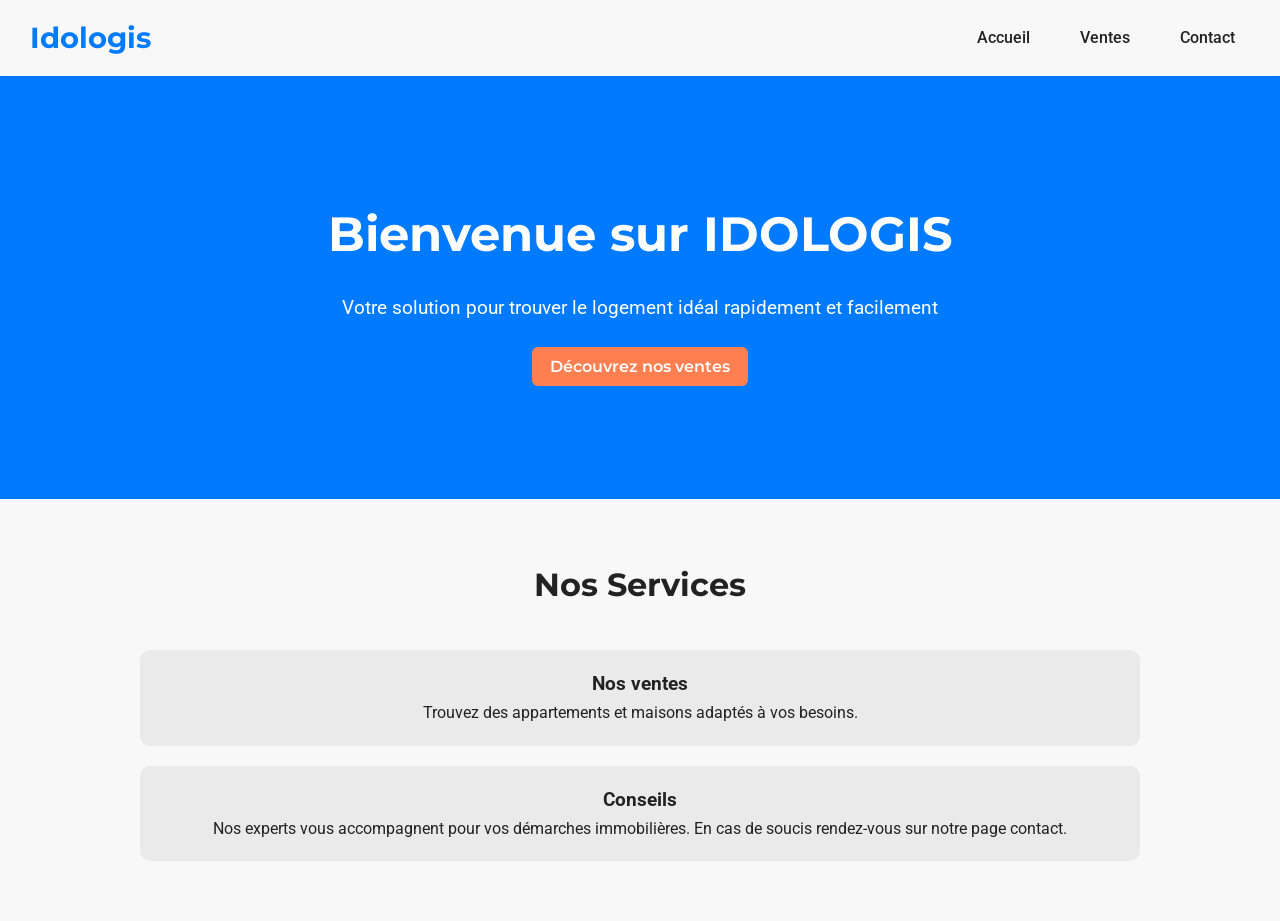
<file: AP1/Offres de mobiliers/index.html>
<!DOCTYPE html>
<html lang="fr">
<head>
    <meta charset="UTF-8">
    <meta name="viewport" content="width=device-width, initial-scale=1.0">
    <title>Idologis - Accueil</title>
    <link href="https://fonts.googleapis.com/css2?family=Montserrat:wght@400;600;700&family=Roboto:wght@400;500&display=swap" rel="stylesheet">
    <link rel="stylesheet" href="style.css">
</head>
<body>

<header>
    <div class="logo">Idologis</div>
    
    <nav>
        <ul>
            <li><a href="index.html">Accueil</a></li>
            <li><a href="ventes.html">Ventes</a></li>
            <li><a href="contact.html">Contact</a></li>
        </ul>
    </nav>
</header>

<section class="hero">
    <h1>Bienvenue sur IDOLOGIS</h1>
    <p>Votre solution pour trouver le logement idéal rapidement et facilement</p>
    <a href="ventes.html" class="btn-primary">Découvrez nos ventes</a>
</section>

<section class="section">
    <h2>Nos Services</h2>
    <div class="cards">
        <div class="card">
            <h3>Nos ventes</h3>
            <p>Trouvez des appartements et maisons adaptés à vos besoins.</p>
        </div>
        <div class="card">
            <h3>Conseils</h3>
            <p>Nos experts vous accompagnent pour vos démarches immobilières. En cas de soucis rendez-vous sur notre page contact.</p>
        </div>
    </div>
</section>
</body>
</html>
</file>
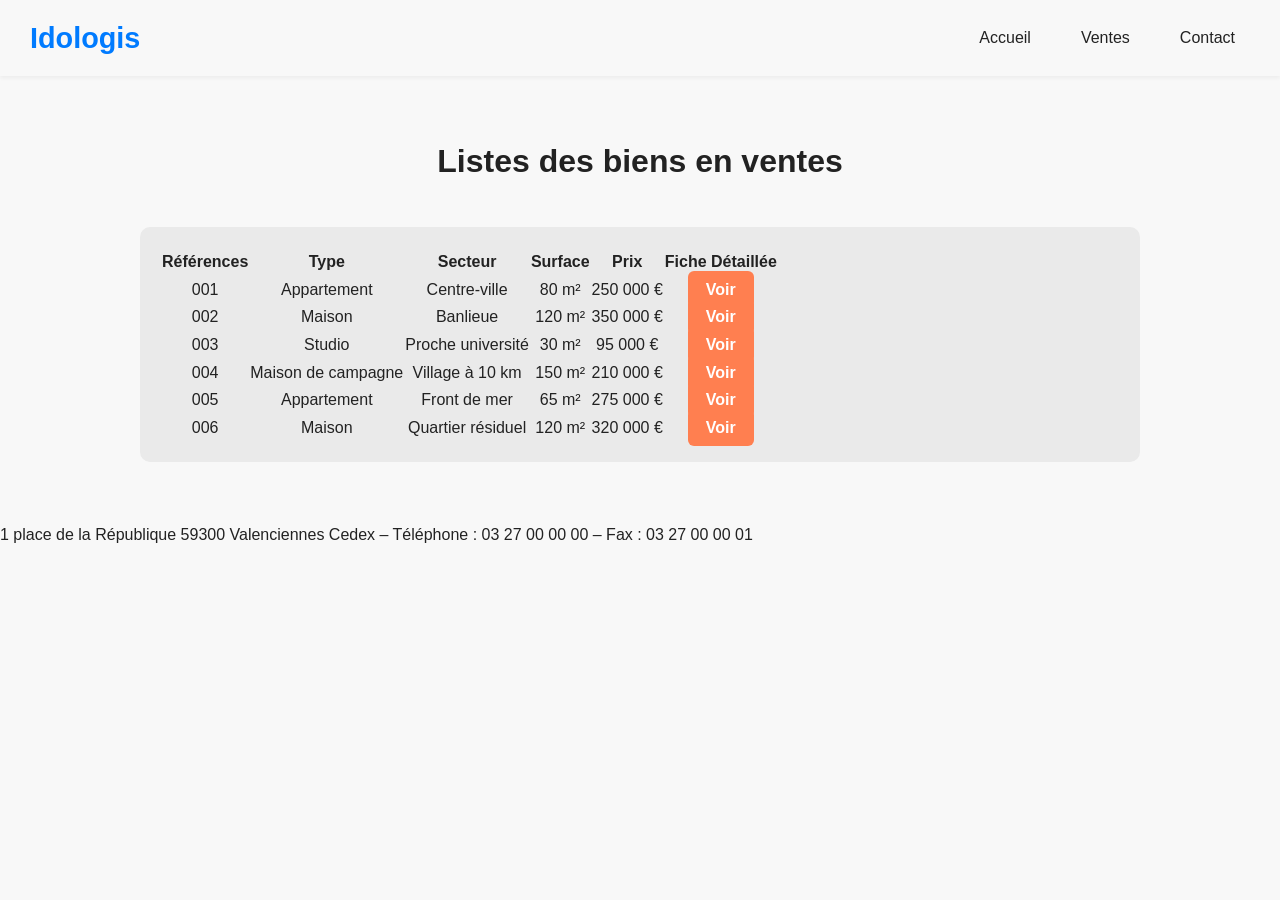
<file: AP1/Offres de mobiliers/ventes.html>
<!DOCTYPE html>
<html lang="fr">
<head>
  <meta charset="UTF-8">
  <title>Site Immobilier</title>
  <link rel="stylesheet" href="style.css">
</head>
<body>

  <!-- Header avec logo et navigation -->
  <header>
    <div class="logo">Idologis</div>
    <nav>
      <ul>
            <li><a href="index.html">Accueil</a></li>
            <li><a href="ventes.html">Ventes</a></li>
            <li><a href="contact.html">Contact</a></li>
      </ul>
    </nav>
  </header>

  <!-- Section Liste des biens -->
  <section class="section">
    <h2>Listes des biens en ventes</h2>
    <div class="cards">
      <div class="card">
        <table>
          <tr>
            <th>Références</th>
            <th>Type</th>
            <th>Secteur</th>
            <th>Surface</th>
            <th>Prix</th>
            <th>Fiche Détaillée</th>
          </tr>
          <tr>
            <td>001</td>
            <td>Appartement</td>
            <td>Centre-ville</td>
            <td>80 m²</td>
            <td>250 000 €</td>
            <td><a href="ventes1.html" class="btn-primary">Voir</a></td>
          </tr>
          <tr>
            <td>002</td>
            <td>Maison</td>
            <td>Banlieue</td>
            <td>120 m²</td>
            <td>350 000 €</td>
            <td><a href="ventes2.html" class="btn-primary">Voir</a></td>
          </tr>
          <tr>
            <td>003</td>
            <td>Studio</td>
            <td>Proche université</td>
            <td>30 m²</td>
            <td>95 000 €</td>
            <td><a href="ventes3.html" class="btn-primary">Voir</a></td>
          </tr>
          <tr>
            <td>004</td>
            <td>Maison de campagne</td>
            <td>Village à 10 km</td>
            <td>150 m²</td>
            <td>210 000 €</td>
            <td><a href="ventes4.html" class="btn-primary">Voir</a></td>
          </tr>
            <td>005</td>
            <td>Appartement</td>
            <td>Front de mer</td>
            <td>65 m²</td>
            <td>275 000 €</td>
            <td><a href="ventes5.html" class="btn-primary">Voir</a></td>
          </tr>
          <tr>
            <td>006</td>
            <td>Maison</td>
            <td>Quartier résiduel</td>
            <td>120 m²</td>
            <td>320 000 €</td>
            <td><a href="ventes6.html" class="btn-primary">Voir</a></td>
          </tr>
        </table>
      </div>
    </div>
  </section>

  <!-- Footer -->
  <footer>
    1 place de la République 59300 Valenciennes Cedex – Téléphone : 03 27 00 00 00 – Fax : 03 27 00 00 01 
  </footer>

</body>
</html>
</file>
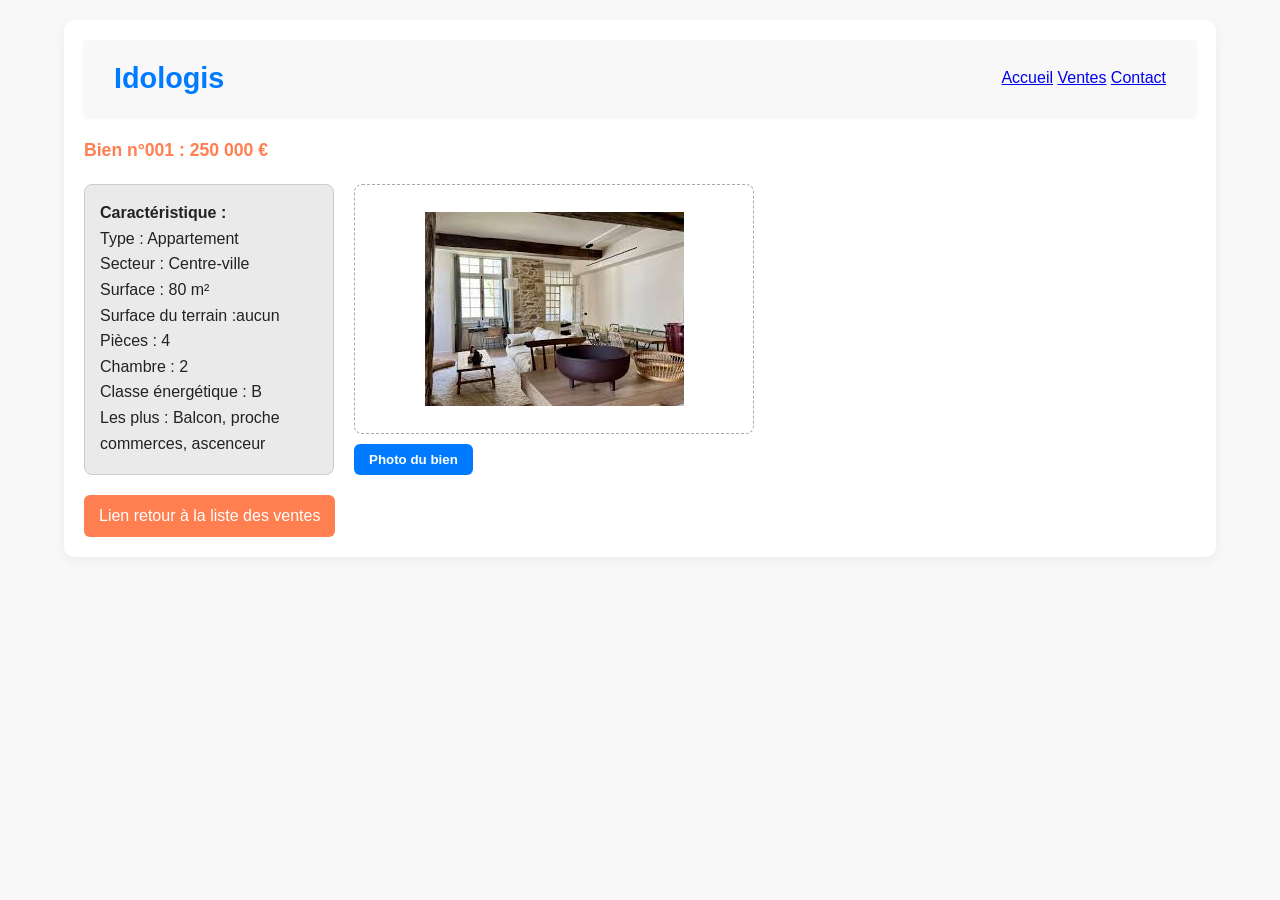
<file: AP1/Offres de mobiliers/ventes1.html>
<!DOCTYPE html>
<html lang="fr">
<head>
    <meta charset="UTF-8">
    <title>Vente - Agence Immobilière</title>
    <link rel="stylesheet" href="style.css">
</head>
<body>
    <div class="container">

        <!-- En-tête -->
        <header>
            <div class="logo">Idologis</div>
            <nav>
                <a href="index.html">Accueil</a>
                <a href="ventes.html">Ventes</a>
                <a href="contact.html">Contact</a>
            </nav>
        </header>

        <!-- Informations Bien -->
        <div class="vente-info">
            Bien n°001 : 250 000 €
        </div>

        <div class="content">
            <!-- Caractéristiques -->
            <div class="caracteristiques">
                <p><strong>Caractéristique :</strong></p>
                <p>Type : Appartement</p>
                <p>Secteur : Centre-ville</p>
                <p>Surface : 80 m²</p>
                <p>Surface du terrain :aucun</p>
                <p>Pièces : 4</p>
                <p>Chambre : 2</p>
                <p>Classe énergétique : B</p>
                <p>Les plus : Balcon, proche commerces, ascenceur</p>
            </div>

            <!-- Photo Bien -->
            <div>
                <div class="photo-bien"><img src="bien1.jpg" alt="bien1"></div>
                <button class="bouton-photo">Photo du bien</button>
            </div>
        </div>

        <!-- Lien retour -->
        <a href="ventes.html" class="retour">Lien retour à la liste des ventes</a>

    </div>
</body>
</html>
</file>
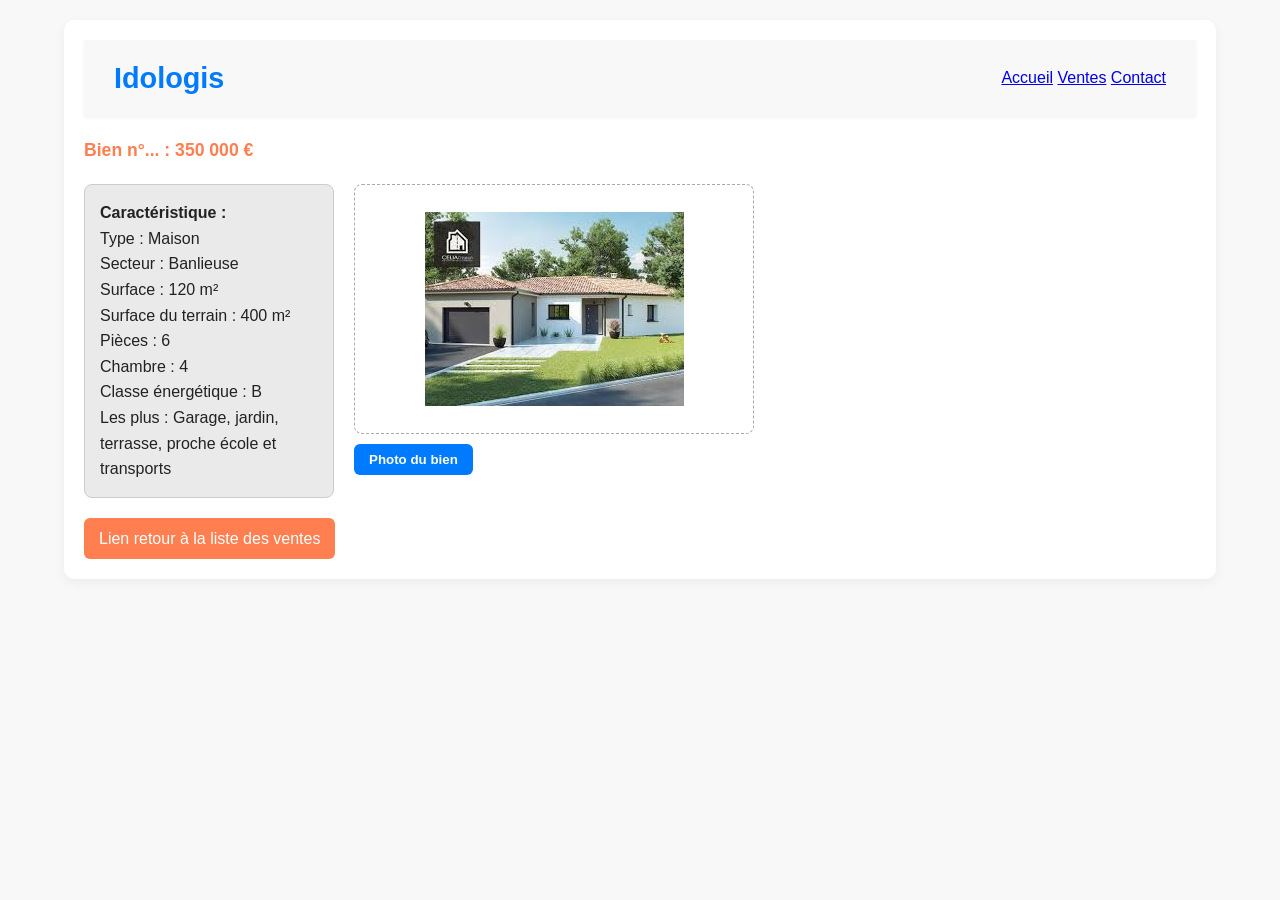
<file: AP1/Offres de mobiliers/ventes2.html>
<!DOCTYPE html>
<html lang="fr">
<head>
    <meta charset="UTF-8">
    <title>Vente - Agence Immobilière</title>
    <link rel="stylesheet" href="style.css">
</head>
<body>
    <div class="container">

        <!-- En-tête -->
        <header>
            <div class="logo">Idologis</div>
            <nav>
                <a href="index.html">Accueil</a>
                <a href="ventes.html">Ventes</a>
                <a href="contact.html">Contact</a>
            </nav>
        </header>

        <!-- Informations Bien -->
        <div class="vente-info">
            Bien n°... : 350 000 €
        </div>

        <div class="content">
            <!-- Caractéristiques -->
            <div class="caracteristiques">
                <p><strong>Caractéristique :</strong></p>
                <p>Type : Maison</p>
                <p>Secteur : Banlieuse</p>
                <p>Surface : 120 m²</p>
                <p>Surface du terrain : 400 m²</p>
                <p>Pièces : 6</p>
                <p>Chambre : 4</p>
                <p>Classe énergétique : B</p>
                <p>Les plus : Garage, jardin, terrasse, proche école et transports</p>
            </div>

            <!-- Photo Bien -->
            <div>
                <div class="photo-bien"><img src="bien2.jpg" alt="bien2"></div>
                <button class="bouton-photo">Photo du bien</button>
            </div>
        </div>

        <!-- Lien retour -->
        <a href="ventes.html" class="retour">Lien retour à la liste des ventes</a>

    </div>
</body>
</html>
</file>
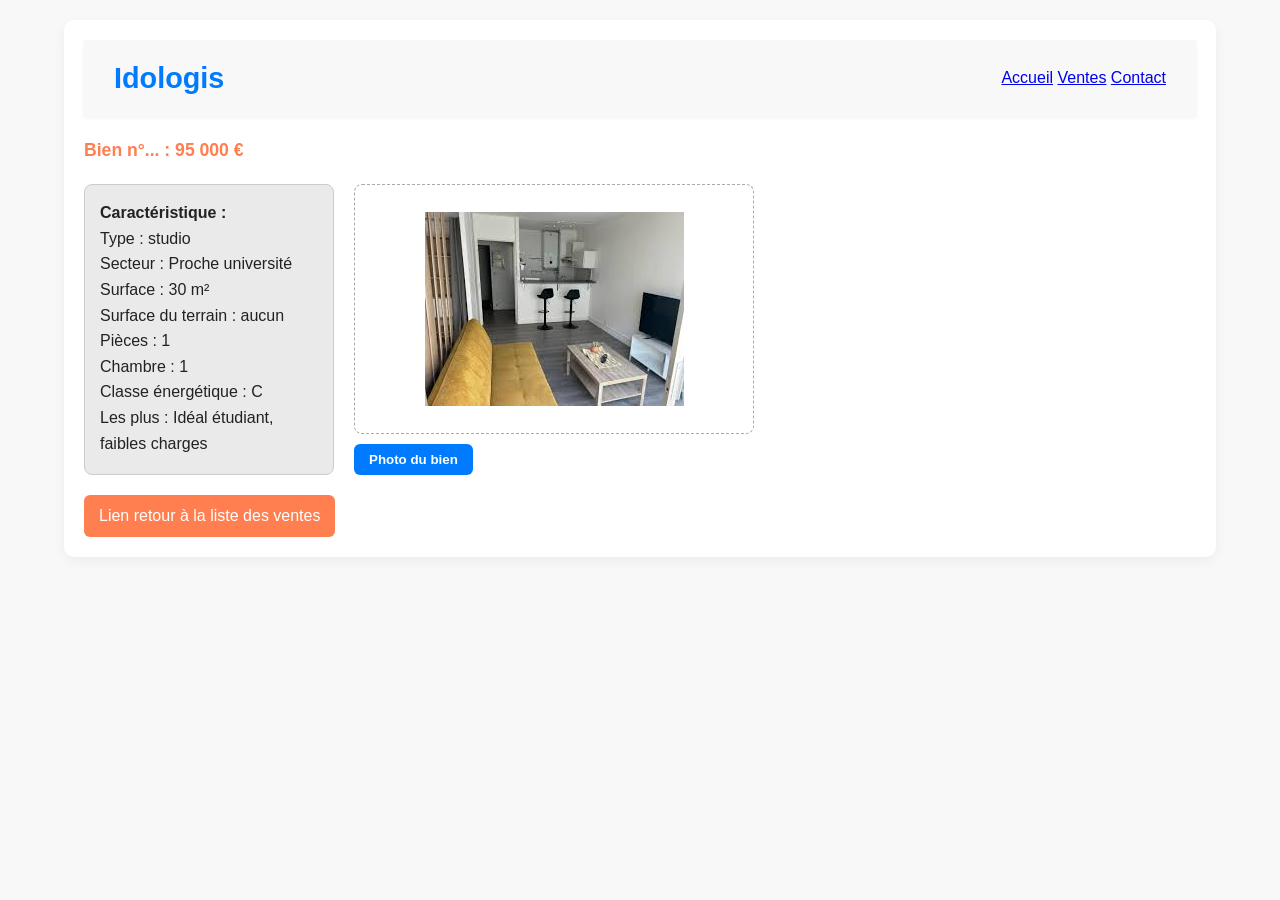
<file: AP1/Offres de mobiliers/ventes3.html>
<!DOCTYPE html>
<html lang="fr">
<head>
    <meta charset="UTF-8">
    <title>Vente - Agence Immobilière</title>
    <link rel="stylesheet" href="style.css">
</head>
<body>
    <div class="container">

        <!-- En-tête -->
        <header>
            <div class="logo">Idologis</div>
            <nav>
                <a href="index.html">Accueil</a>
                <a href="ventes.html">Ventes</a>
                <a href="contact.html">Contact</a>
            </nav>
        </header>

        <!-- Informations Bien -->
        <div class="vente-info">
            Bien n°... : 95 000 €
        </div>

        <div class="content">
            <!-- Caractéristiques -->
            <div class="caracteristiques">
                <p><strong>Caractéristique :</strong></p>
                <p>Type : studio</p>
                <p>Secteur : Proche université</p>
                <p>Surface : 30 m²</p>
                <p>Surface du terrain : aucun</p>
                <p>Pièces : 1</p>
                <p>Chambre : 1</p>
                <p>Classe énergétique : C</p>
                <p>Les plus : Idéal étudiant, faibles charges</p>
            </div>

            <!-- Photo Bien -->
            <div>
                <div class="photo-bien"><img src="bien3.jpg" alt="bien3"></div>
                <button class="bouton-photo">Photo du bien</button>
            </div>
        </div>

        <!-- Lien retour -->
        <a href="ventes.html" class="retour">Lien retour à la liste des ventes</a>

    </div>
</body>
</html>
</file>
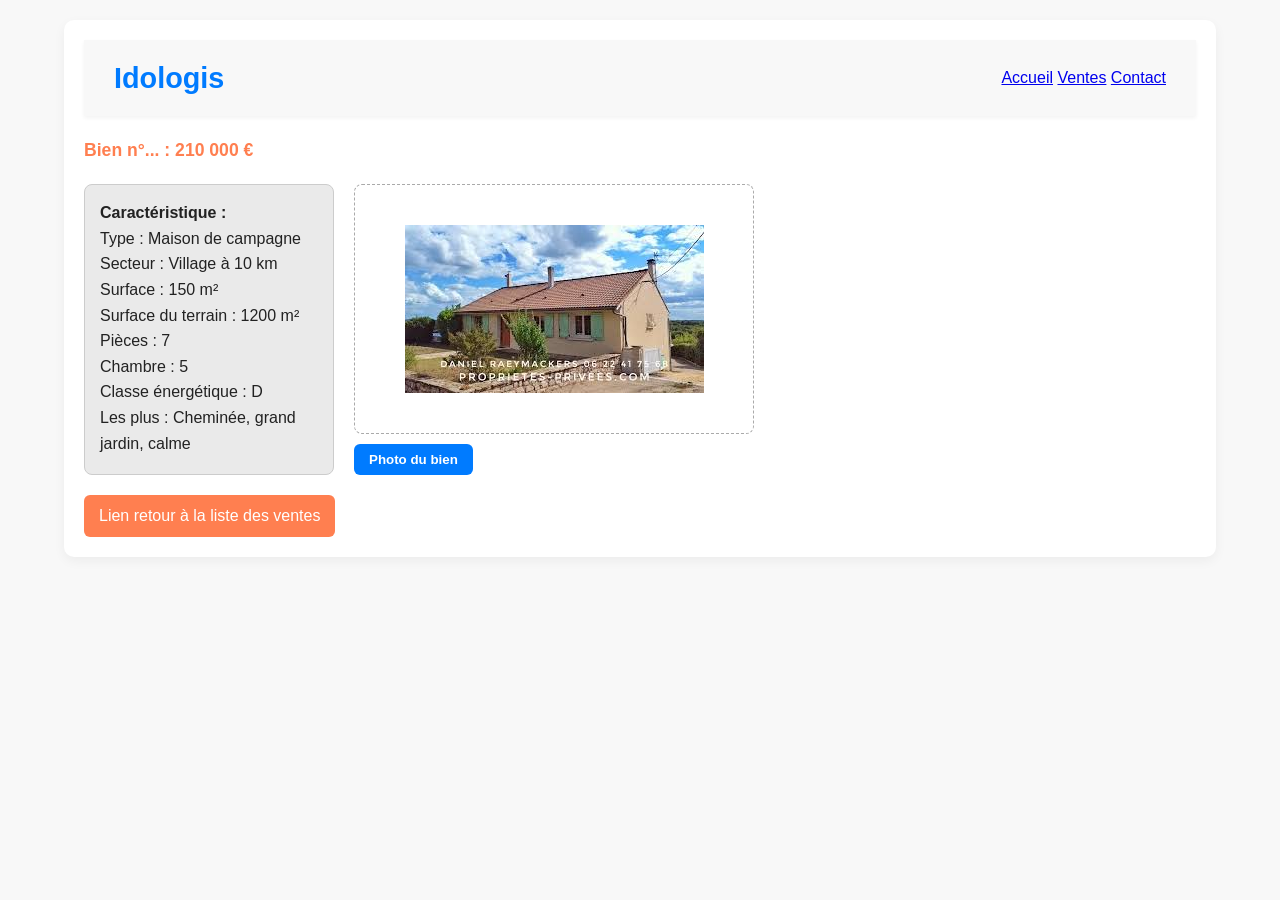
<file: AP1/Offres de mobiliers/ventes4.html>
<!DOCTYPE html>
<html lang="fr">
<head>
    <meta charset="UTF-8">
    <title>Vente - Agence Immobilière</title>
    <link rel="stylesheet" href="style.css">
</head>
<body>
    <div class="container">

        <!-- En-tête -->
        <header>
            <div class="logo">Idologis</div>
            <nav>
                <a href="index.html">Accueil</a>
                <a href="ventes.html">Ventes</a>
                <a href="contact.html">Contact</a>
            </nav>
        </header>

        <!-- Informations Bien -->
        <div class="vente-info">
            Bien n°... : 210 000 €
        </div>

        <div class="content">
            <!-- Caractéristiques -->
            <div class="caracteristiques">
                <p><strong>Caractéristique :</strong></p>
                <p>Type : Maison de campagne</p>
                <p>Secteur : Village à 10 km</p>
                <p>Surface : 150 m²</p>
                <p>Surface du terrain : 1200 m²</p>
                <p>Pièces : 7</p>
                <p>Chambre : 5</p>
                <p>Classe énergétique : D</p>
                <p>Les plus : Cheminée, grand jardin, calme</p>
            </div>

            <!-- Photo Bien -->
            <div>
                <div class="photo-bien"><img src="bien4.jpg" alt="bien4"></div>
                <button class="bouton-photo">Photo du bien</button>
            </div>
        </div>

        <!-- Lien retour -->
        <a href="ventes.html" class="retour">Lien retour à la liste des ventes</a>

    </div>
</body>
</html>
</file>
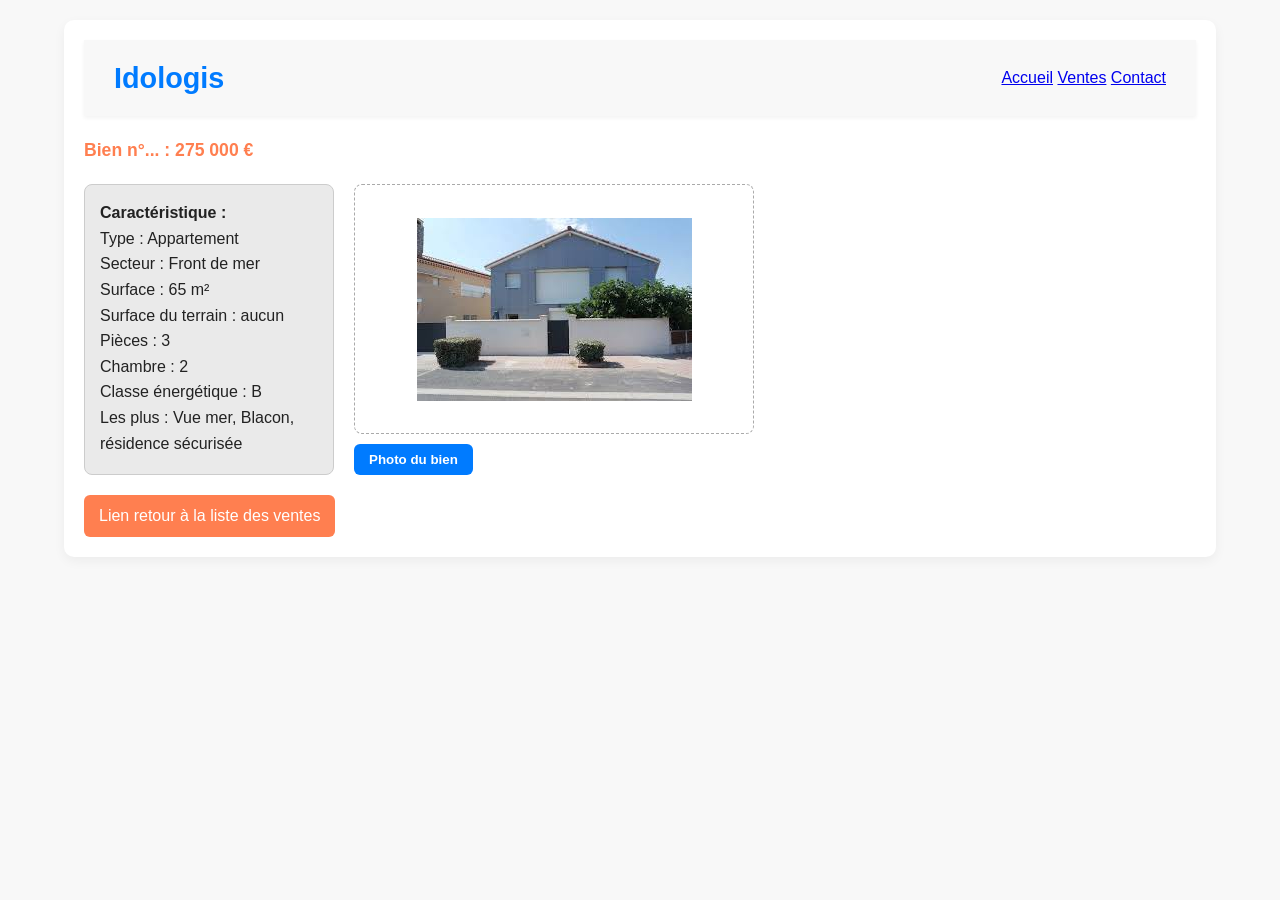
<file: AP1/Offres de mobiliers/ventes5.html>
<!DOCTYPE html>
<html lang="fr">
<head>
    <meta charset="UTF-8">
    <title>Vente - Agence Immobilière</title>
    <link rel="stylesheet" href="style.css">
</head>
<body>
    <div class="container">

        <!-- En-tête -->
        <header>
            <div class="logo">Idologis</div>
            <nav>
                <a href="index.html">Accueil</a>
                <a href="ventes.html">Ventes</a>
                <a href="contact.html">Contact</a>
            </nav>
        </header>

        <!-- Informations Bien -->
        <div class="vente-info">
            Bien n°... : 275 000 €
        </div>

        <div class="content">
            <!-- Caractéristiques -->
            <div class="caracteristiques">
                <p><strong>Caractéristique :</strong></p>
                <p>Type : Appartement</p>
                <p>Secteur : Front de mer</p>
                <p>Surface : 65 m²</p>
                <p>Surface du terrain : aucun</p>
                <p>Pièces : 3</p>
                <p>Chambre : 2</p>
                <p>Classe énergétique : B</p>
                <p>Les plus : Vue mer, Blacon, résidence sécurisée</p>
            </div>

            <!-- Photo Bien -->
            <div>
                <div class="photo-bien"><img src="bien5.jpg" alt="bien5"></div>
                <button class="bouton-photo">Photo du bien</button>
            </div>
        </div>

        <!-- Lien retour -->
        <a href="ventes.html" class="retour">Lien retour à la liste des ventes</a>

    </div>
</body>
</html>
</file>
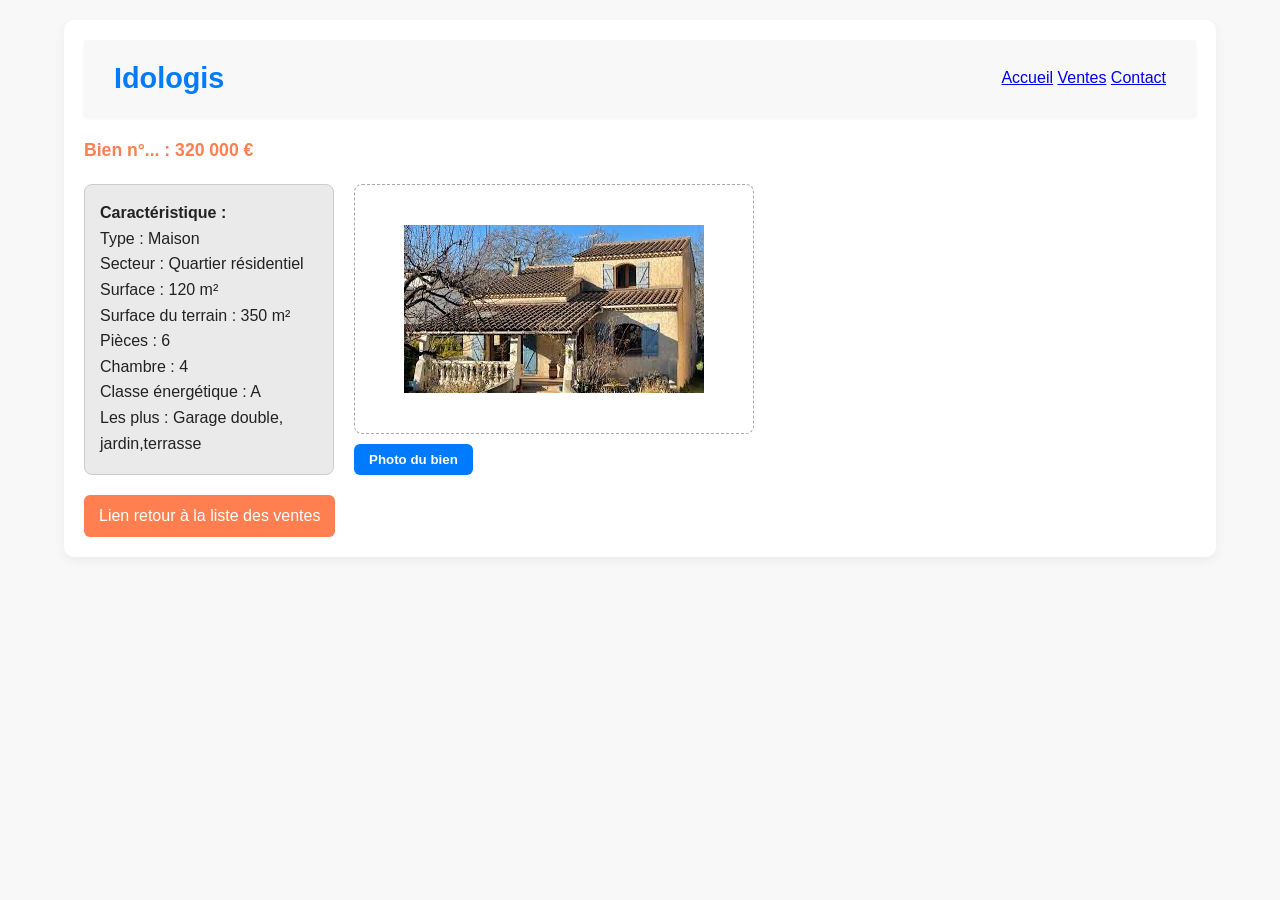
<file: AP1/Offres de mobiliers/ventes6.html>
<!DOCTYPE html>
<html lang="fr">
<head>
    <meta charset="UTF-8">
    <title>Vente - Agence Immobilière</title>
    <link rel="stylesheet" href="style.css">
</head>
<body>
    <div class="container">

        <!-- En-tête -->
        <header>
            <div class="logo">Idologis</div>
            <nav>
                <a href="index.html">Accueil</a>
                <a href="ventes.html">Ventes</a>
                <a href="contact.html">Contact</a>
            </nav>
        </header>

        <!-- Informations Bien -->
        <div class="vente-info">
            Bien n°... : 320 000 €
        </div>
        
           <div class="content">
            <!-- Caractéristiques -->
            <div class="caracteristiques">
                <p><strong>Caractéristique :</strong></p>
                <p>Type : Maison</p>
                <p>Secteur : Quartier résidentiel</p>
                <p>Surface : 120 m²</p>
                <p>Surface du terrain : 350 m²</p>
                <p>Pièces : 6</p>
                <p>Chambre : 4</p>
                <p>Classe énergétique : A</p>
                <p>Les plus : Garage double, jardin,terrasse</p>
            </div>

            <!-- Photo Bien -->
            <div>
                <div class="photo-bien"><img src="bien6.jpg" alt="bien6"></div>
                <button class="bouton-photo">Photo du bien</button>
            </div>
        </div>

        <!-- Lien retour -->
        <a href="ventes.html" class="retour">Lien retour à la liste des ventes</a>

    </div>
</body>
</html>
</file>
<file: AP1/Offres de mobiliers/style.css>
/* ------------------------
   PALETTE ET RESET
------------------------- */
:root {
    --primary-color: #007BFF;
    --secondary-color: #FF7F50;
    --background-color: #F8F8F8;
    --background-secondary: #EAEAEA;
    --text-primary: #222222;
    --text-secondary: #555555;
}

* {
    margin: 0;
    padding: 0;
    box-sizing: border-box;
    font-family: 'Roboto', sans-serif;
}

body {
    background-color: var(--background-color);
    color: var(--text-primary);
    line-height: 1.6;
}

/* ------------------------
   HEADER (commune à toutes les pages)
------------------------- */
header {
    background-color: var(--background-color);
    display: flex;
    justify-content: space-between;
    align-items: center;
    padding: 15px 30px;
    position: sticky;
    top: 0;
    z-index: 1000;
    box-shadow: 0 2px 4px rgba(0,0,0,0.05);
}

header .logo {
    font-family: 'Montserrat', sans-serif;
    font-weight: 700;
    font-size: 1.8em;
    color: var(--primary-color);
}

nav ul {
    list-style: none;
    display: flex;
    gap: 20px;
}

nav ul li a {
    text-decoration: none;
    color: var(--text-primary);
    font-weight: 500;
    padding: 8px 15px;
    border-radius: 6px;
    transition: background-color 0.3s, color 0.3s;
}

nav ul li a:hover {
    background-color: var(--primary-color);
    color: white;
}

/* ------------------------
   ACCUEIL
------------------------- */
.hero {
    background-color: var(--primary-color);
    color: white;
    text-align: center;
    padding: 120px 20px;
}

.hero h1 {
    font-family: 'Montserrat', sans-serif;
    font-size: 3em;
    margin-bottom: 20px;
}

.hero p {
    font-size: 1.2em;
    margin-bottom: 30px;
}

.btn-primary {
    background-color: var(--secondary-color);
    color: white;
    padding: 10px 18px;
    border: none;
    border-radius: 6px;
    font-family: 'Montserrat', sans-serif;
    font-weight: 600;
    cursor: pointer;
    transition: background-color 0.3s;
    text-decoration: none;
    font-size: 1em;
}

.btn-primary:hover {
    background-color: #e85c2b;
}

.section {
    padding: 60px 20px;
}

.section h2 {
    font-family: 'Montserrat', sans-serif;
    font-size: 2em;
    margin-bottom: 40px;
    text-align: center;
}

.cards {
    display: grid;
    grid-template-columns: 1fr;
    gap: 20px;
    max-width: 1000px;
    margin: 0 auto;
}

.card {
    background-color: var(--background-secondary);
    padding: 20px;
    border-radius: 10px;
    text-align: center;
    transition: transform 0.3s, box-shadow 0.3s;
}

.card:hover {
    transform: translateY(-5px);
    box-shadow: 0 8px 20px rgba(0,0,0,0.1);
}

/* ------------------------
   PAGE VENTES
------------------------- */
.container {
    width: 90%;
    margin: 20px auto;
    padding: 20px;
    background: white;
    border-radius: 10px;
    box-shadow: 0 4px 12px rgba(0,0,0,0.05);
}

.vente-info {
    margin: 20px 0;
    font-weight: bold;
    font-size: 1.1em;
    color: var(--secondary-color);
}

.content {
    display: flex;
    flex-wrap: wrap;
    gap: 20px;
}

.caracteristiques {
    border: 1px solid #ccc;
    background: var(--background-secondary);
    padding: 15px;
    border-radius: 8px;
    width: 250px;
}

.photo-bien {
    border: 1px dashed #aaa;
    width: 400px;
    height: 250px;
    display: flex;
    justify-content: center;
    align-items: center;
    background: white;
    border-radius: 8px;
    font-size: 0.95em;
    color: var(--text-secondary);
}

.bouton-photo {
    margin-top: 10px;
    background-color: var(--primary-color);
    color: white;
    padding: 8px 15px;
    border: none;
    border-radius: 6px;
    font-weight: 600;
    cursor: pointer;
    transition: background-color 0.3s;
}

.bouton-photo:hover {
    background-color: #0056b3;
}

.retour {
    margin-top: 20px;
    display: inline-block;
    background-color: var(--secondary-color);
    color: white;
    padding: 8px 15px;
    border-radius: 6px;
    text-decoration: none;
    transition: background-color 0.3s;
}

.retour:hover {
    background-color: #e85c2b;
}

/* ------------------------
   PAGE CONTACT
------------------------- */
.contact-page .contact-box {
    display: flex;
    flex-wrap: wrap;
    gap: 20px;
    margin-top: 20px;
}

.contact-page .contact-bouton {
    border: 2px solid var(--primary-color);
    padding: 15px;
    border-radius: 6px;
    font-weight: 600;
    background: var(--background-secondary);
    text-align: center;
    min-width: 120px;
    color: var(--text-primary);
}

.contact-page .contact-info {
    border: 1px solid #ccc;
    padding: 20px;
    flex-grow: 1;
    background: white;
    border-radius: 8px;
    line-height: 2;
    font-size: 1em;
}
</file>
